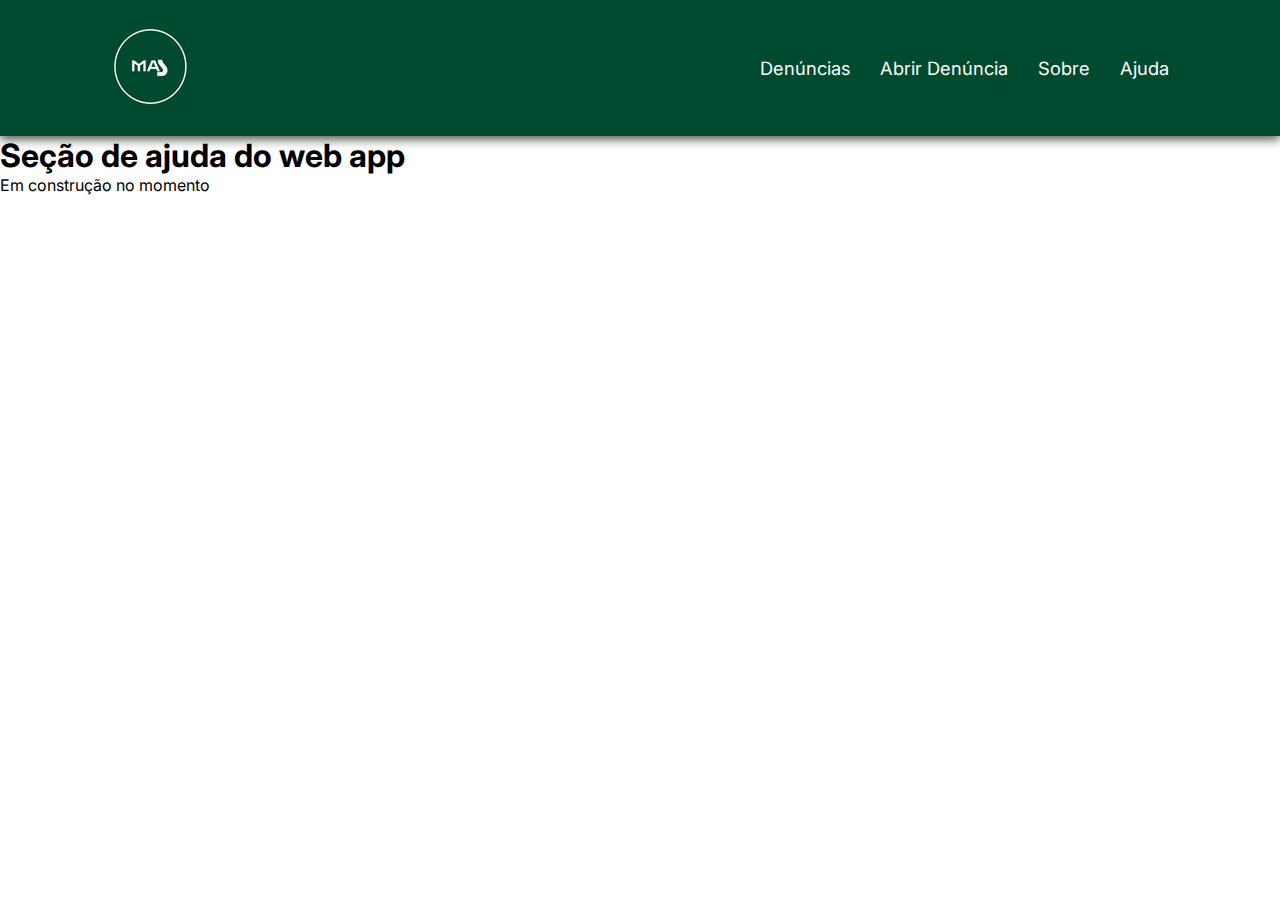
<file: html_ajuda.html>
<!DOCTYPE html>
<html lang="en">
<head>
    <meta charset="UTF-8">
    <meta name="viewport" content="width=device-width, initial-scale=1.0">
    <title>Ajuda</title>
    <link rel="icon" href="assets/img/icones_MAS/Assets.xcassets/AppIcon.appiconset/_/40.png">
    <link rel="stylesheet" href="https://cdnjs.cloudflare.com/ajax/libs/font-awesome/6.4.2/css/all.min.css">
    <link href="assets/css/style.css" rel="stylesheet">
</head>
<body>
    <!-- CABEÇALHO -->
    <header>
        <nav class="nav-bar">
            <div>
                <a href="index.html" class="button-logo"><img src="assets/img/icones_MAS/Assets.xcassets/AppIcon.appiconset/_/88.png" alt=""></a>
            </div>
            <div class="nav-list">
                <ul>
                    <li class="nav-item"><a href="html_denuncias_realizadas.html" class="nav-link">Denúncias</a></li>
                <li class="nav-item"><a href="html_denuncia.html" class="nav-link">Abrir Denúncia</a></li>
                <li class="nav-item"><a href="html_sobre.html" class="nav-link">Sobre</a></li>
                <li class="nav-item"><a href="html_ajuda.html" class="nav-link">Ajuda</a></li>
                </ul>
            </div>
            <div class="mobile-menu-icon">
                <button onclick="menuShow()"><img class="icon" src="assets/img/menu_white_36dp.svg" alt=""></button>
            </div>
        </nav>
        <div class="mobile-menu">
            <ul>
                <li class="nav-item"><a href="index.html" class="nav-link">Início</a></li>
                <li class="nav-item"><a href="html_denuncias_realizadas.html" class="nav-link">Denúncias</a></li>
                <li class="nav-item"><a href="html_denuncia.html" class="nav-link">Abrir Denúncia</a></li>
                <li class="nav-item"><a href="html_sobre.html" class="nav-link">Sobre</a></li>
                <li class="nav-item"><a href="html_ajuda.html" class="nav-link">Ajuda</a></li>
            </ul>
        </div>
    </header>

    <!-- CORPO -->
<h1>Seção de ajuda do web app</h1>
<p>Em construção no momento</p>
    

<script src="assets/js/script_geral.js"></script>
</body>
</html>
</file>
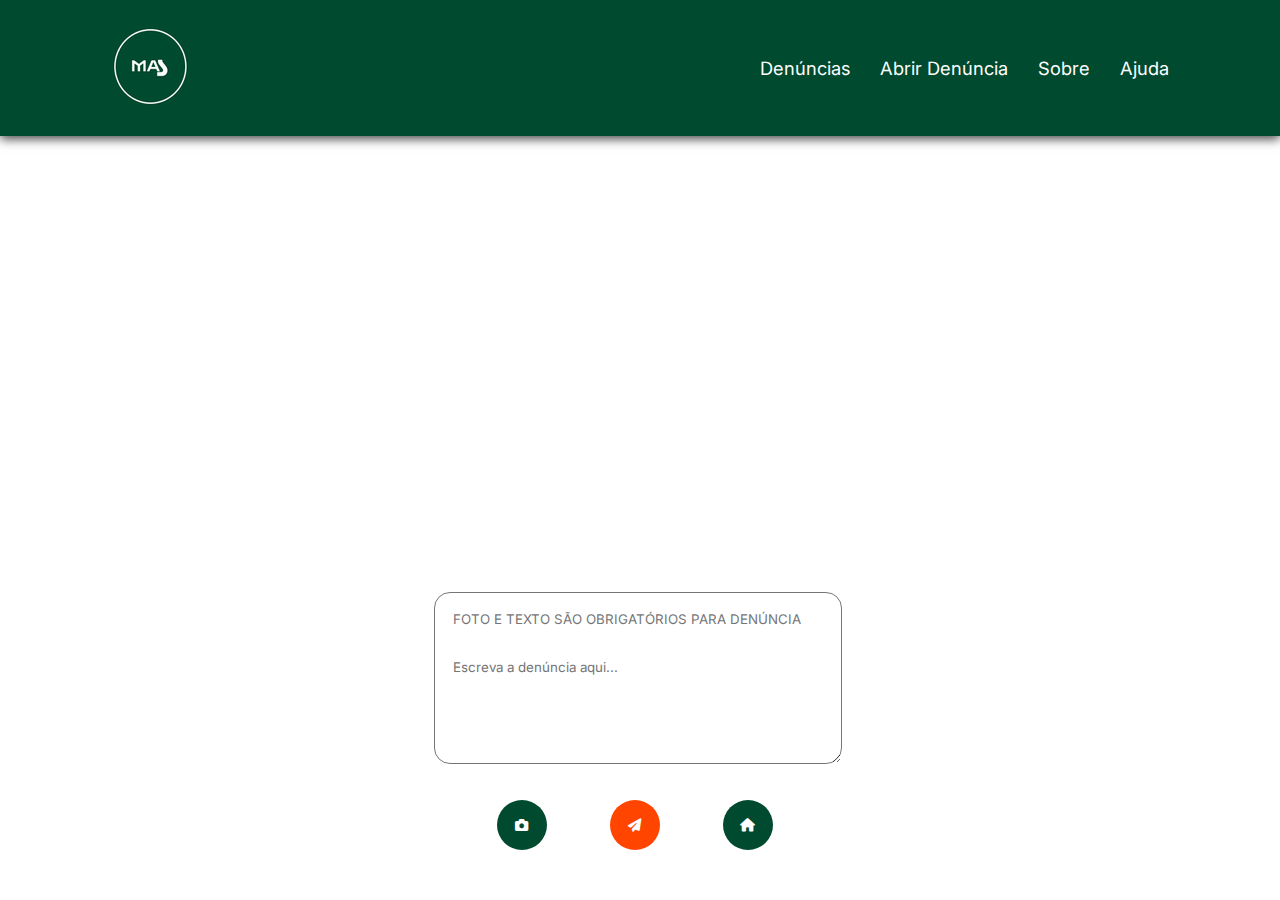
<file: html_denuncia.html>
<!DOCTYPE html>
<html lang="pt-BR">
<head>
    <meta charset="UTF-8">
    <meta name="viewport" content="width=device-width, initial-scale=1, maximum-scale=1, user-scalable=no">
    <title>Tirar Foto e Redirecionar</title>
    <link rel="icon" href="assets/img/icones_MAS/Assets.xcassets/AppIcon.appiconset/_/40.png">
    <link rel="stylesheet" href="https://cdnjs.cloudflare.com/ajax/libs/font-awesome/6.4.2/css/all.min.css">
    <link href="assets/css/style.css" rel="stylesheet">
</head>
<body>
    <!-- CABEÇALHO -->
    <header>
        <nav class="nav-bar">
            <div>
                <a href="index.html" class="button-logo"><img src="assets/img/icones_MAS/Assets.xcassets/AppIcon.appiconset/_/88.png" alt=""></a>
            </div>
            <div class="nav-list">
                <ul>
                    <li class="nav-item"><a href="html_denuncias_realizadas.html" class="nav-link">Denúncias</a></li>
                <li class="nav-item"><a href="html_denuncia.html" class="nav-link">Abrir Denúncia</a></li>
                <li class="nav-item"><a href="html_sobre.html" class="nav-link">Sobre</a></li>
                <li class="nav-item"><a href="html_ajuda.html" class="nav-link">Ajuda</a></li>
                </ul>
            </div>
            <div class="mobile-menu-icon">
                <button onclick="menuShow()"><img class="icon" src="assets/img/menu_white_36dp.svg" alt=""></button>
            </div>
        </nav>
        <div class="mobile-menu">
            <ul>
                <li class="nav-item"><a href="index.html" class="nav-link">Início</a></li>
                <li class="nav-item"><a href="html_denuncias_realizadas.html" class="nav-link">Denúncias</a></li>
                <li class="nav-item"><a href="html_denuncia.html" class="nav-link">Abrir Denúncia</a></li>
                <li class="nav-item"><a href="html_sobre.html" class="nav-link">Sobre</a></li>
                <li class="nav-item"><a href="html_ajuda.html" class="nav-link">Ajuda</a></li>
            </ul>
        </div>
    </header>

    <!-- CORPO -->
    <main>
        <div id="container">
            <div>
                <div class="media-container">
                    <video id="video" autoplay></video>
                    <canvas style="display: none;"></canvas>
                    <img id="capturedImage" style="display: none; max-width: 100%; width: 100%;" alt="Captured Image">
                </div>
                <div>
                    <label for="texto"></label>
                    <textarea id="textInput" name="texto" placeholder="FOTO E TEXTO SÃO OBRIGATÓRIOS PARA DENÚNCIA&#13;&#10;&#13;&#10;&#13;&#10;Escreva a denúncia aqui... " rows="5" cols="40" required></textarea>
                </div>
            </div>
        
            
            <div>
                <div class="button-container">
                    <button id="captureButton" class="special-button">
                        <i class="fas fa-camera"></i>
                    </button>
                
                    <button id="newCaptureButton" style="display: none;" class="special-button">
                        <i class="fas fa-trash"></i>
                    </button>
                </div>
                <div class="button-container">
                    <button id="submitButton" type="submit" disabled class="special-button">
                        <i class="fas fa-paper-plane"></i>
                    </button>
                </div>
                <div class="button-container">
                    <a href="index.html">
                        <button class="special-button"><i class="fas fa-home"></i></button>
                    </a>
                </div>
            </div>
        </div>
    </main>   
    <script src="https://cdn.emailjs.com/dist/email.min.js"></script>
    <script src="assets/js/script_camera.js"></script>
    <script src="assets/js/script_geral.js"></script>
</body>
</html>
</file>
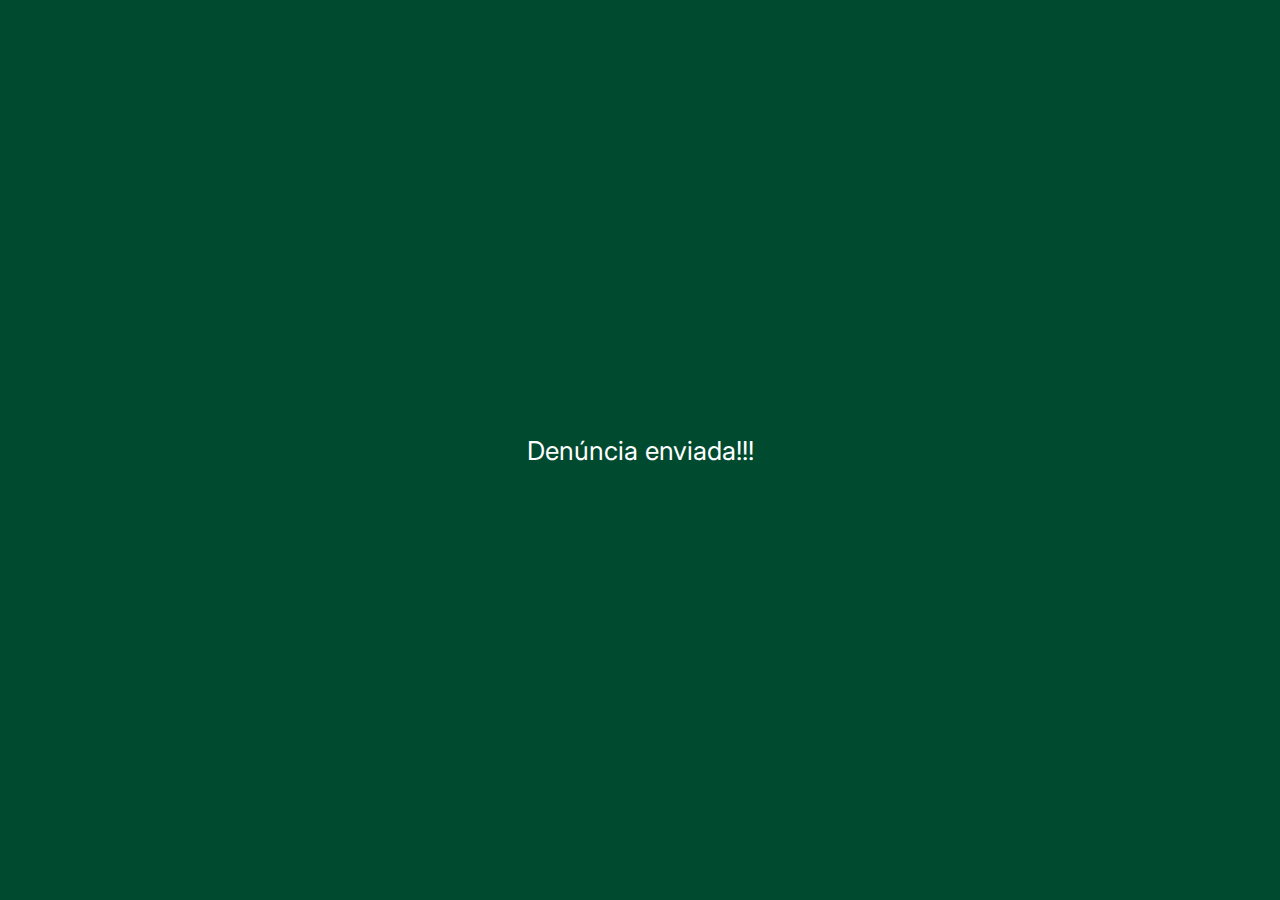
<file: html_denuncia_enviada.html>
<!DOCTYPE html>
<html lang="pt-BR">
<head>
    <meta charset="UTF-8">
    <meta name="viewport" content="width=device-width, initial-scale=1, maximum-scale=1, user-scalable=no">
    <title>Tela de Transição</title>
    <link rel="icon" href="assets/img/icones_MAS/Assets.xcassets/AppIcon.appiconset/_/40.png">
    <link href="assets/css/style.css" rel="stylesheet">
       
</head>
<body class="green-background">
    <main>
        <div id="transition-screen">

            <div>
                <p class="p-send">Denúncia enviada!!!</p>
            </div>
        </div>
    </main>

    <script src="assets/js/script_transicao.js"></script>
</body>
</html>
</file>
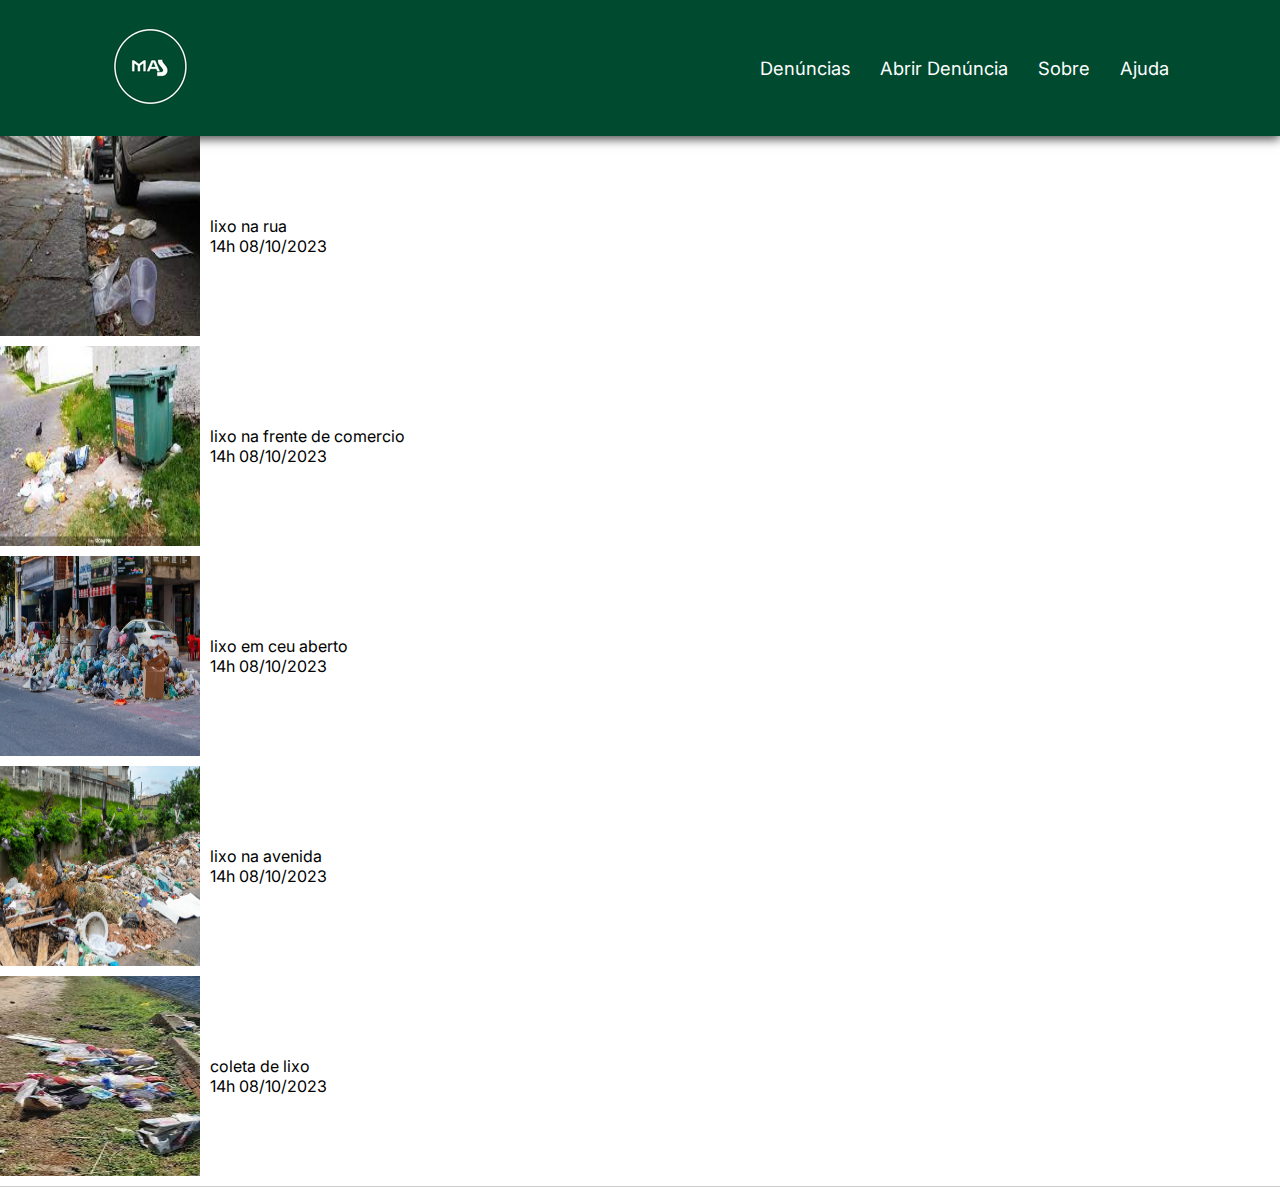
<file: html_denuncias_realizadas.html>
<!DOCTYPE html>
<html lang="pt-BR">
<head>
    <meta charset="UTF-8">
    <meta name="viewport" content="width=device-width, initial-scale=1, maximum-scale=1, user-scalable=no">
    <link rel="stylesheet" href="https://cdnjs.cloudflare.com/ajax/libs/font-awesome/6.0.0-beta3/css/all.min.css">
    <link href="assets/css/style.css" rel="stylesheet">
    <title>Document</title>
    <link rel="icon" href="assets/img/icones_MAS/Assets.xcassets/AppIcon.appiconset/_/40.png">
</head>
<body class="scroll-enabled">
    <!-- CABEÇALHO -->
    <header>
        <nav class="nav-bar">
            <div>
                <a href="index.html" class="button-logo"><img src="assets/img/icones_MAS/Assets.xcassets/AppIcon.appiconset/_/88.png" alt=""></a>
            </div>
            <div class="nav-list">
                <ul>
                    <li class="nav-item"><a href="html_denuncias_realizadas.html" class="nav-link">Denúncias</a></li>
                    <li class="nav-item"><a href="html_denuncia.html" class="nav-link">Abrir Denúncia</a></li>
                    <li class="nav-item"><a href="html_sobre.html" class="nav-link">Sobre</a></li>
                    <li class="nav-item"><a href="html_ajuda.html" class="nav-link">Ajuda</a></li>
                </ul>
            </div>
            <div class="mobile-menu-icon">
                <button onclick="menuShow()"><img class="icon" src="assets/img/menu_white_36dp.svg" alt=""></button>
            </div>
        </nav>
        <div class="mobile-menu">
            <ul>
                <li class="nav-item"><a href="index.html" class="nav-link">Início</a></li>
                <li class="nav-item"><a href="html_denuncias_realizadas.html" class="nav-link">Denúncias</a></li>
                <li class="nav-item"><a href="html_denuncia.html" class="nav-link">Abrir Denúncia</a></li>
                <li class="nav-item"><a href="html_sobre.html" class="nav-link">Sobre</a></li>
                <li class="nav-item"><a href="html_ajuda.html" class="nav-link">Ajuda</a></li>
            </ul>
        </div>
    </header>
    <main>
        <div class="galeria">
            <div class="imagem-com-texto">

                </div>
            </div>

        </div>
    </main>

    <script src="assets/js/script_denuncias.js"></script>
    <script src="assets/js/script_geral.js"></script>
</body>
</html>
</file>
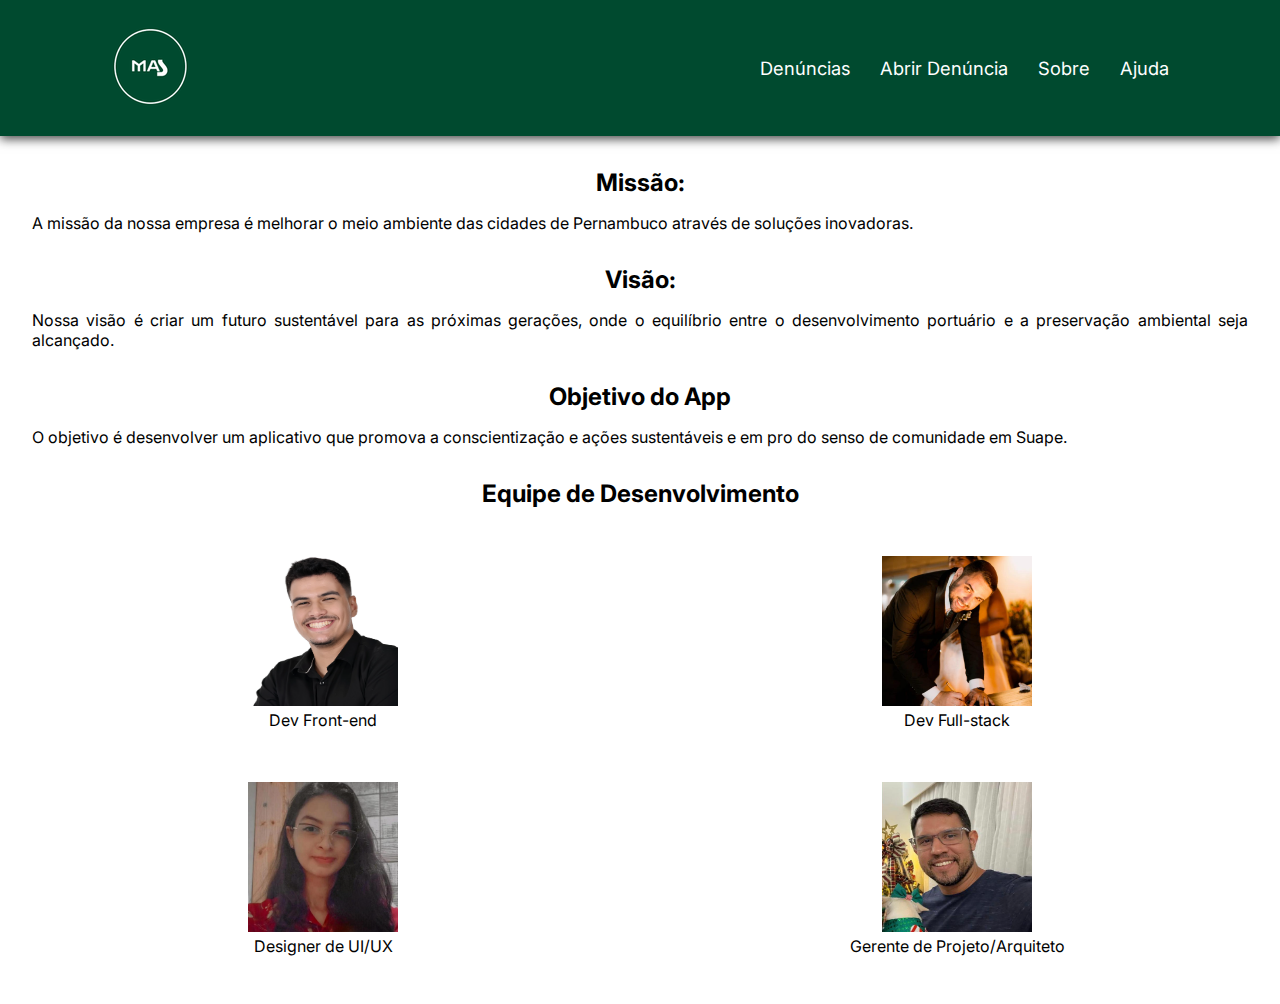
<file: html_sobre.html>
<!DOCTYPE html>
<html lang="pt-BR">
<head>
    <meta charset="UTF-8">
    <meta name="viewport" content="width=device-width, initial-scale=1, maximum-scale=1, user-scalable=no">
    <link rel="stylesheet" href="https://cdnjs.cloudflare.com/ajax/libs/font-awesome/6.0.0-beta3/css/all.min.css">
    <link href="assets/css/style.css" rel="stylesheet">
    <title>Document</title>
    <link rel="icon" href="assets/img/icones_MAS/Assets.xcassets/AppIcon.appiconset/_/40.png">
</head>
<body class="scroll-enabled">
    <!-- CABEÇALHO -->
    <header>
        <nav class="nav-bar">
            <div>
                <a href="index.html" class="button-logo"><img src="assets/img/icones_MAS/Assets.xcassets/AppIcon.appiconset/_/88.png" alt=""></a>
            </div>
            <div class="nav-list">
                <ul>
                    <li class="nav-item"><a href="html_denuncias_realizadas.html" class="nav-link">Denúncias</a></li>
                    <li class="nav-item"><a href="html_denuncia.html" class="nav-link">Abrir Denúncia</a></li>
                    <li class="nav-item"><a href="html_sobre.html" class="nav-link">Sobre</a></li>
                    <li class="nav-item"><a href="html_ajuda.html" class="nav-link">Ajuda</a></li>
                </ul>
            </div>
            <div class="mobile-menu-icon">
                <button onclick="menuShow()"><img class="icon" src="assets/img/menu_white_36dp.svg" alt=""></button>
            </div>
        </nav>
        <div class="mobile-menu">
            <ul>
                <li class="nav-item"><a href="index.html" class="nav-link">Início</a></li>
                <li class="nav-item"><a href="html_denuncias_realizadas.html" class="nav-link">Denúncias</a></li>
                <li class="nav-item"><a href="html_denuncia.html" class="nav-link">Abrir Denúncia</a></li>
                <li class="nav-item"><a href="html_sobre.html" class="nav-link">Sobre</a></li>
                <li class="nav-item"><a href="html_ajuda.html" class="nav-link">Ajuda</a></li>
            </ul>
        </div>
    </header>

    <!-- CORPO -->
    <main>
        <section class="enterprise-info">
            <div class="about-text">
                <h2 class="about-h2">Missão:</h2>
                <p class="about-p">A missão da nossa empresa é melhorar o meio ambiente das cidades de Pernambuco através de soluções inovadoras.</p>
            </div>
            <div class="about-text">
                <h2 class="about-h2">Visão:</h2>
                <p class="about-p">Nossa visão é criar um futuro sustentável para as próximas gerações, onde o equilíbrio entre o desenvolvimento portuário e a preservação ambiental seja alcançado.</p>
            </div>
            <div class="about-text">
                <h2 class="about-h2">Objetivo do App</h2>
                <p class="about-p">O objetivo é desenvolver um aplicativo que promova a conscientização e ações sustentáveis e em pro do senso de comunidade em Suape.</p>
            </div>
        </section>

        <section class="team">
            <div>
                <h2 class="about-h2">Equipe de Desenvolvimento</h2>
            </div>
            <div class="developer-container">
                <div class="developer">
                    <img src="assets/img/dev3fend.png" alt="Desenvolvedor 1">
                    <p>Dev Front-end</p>
                </div>
                <div class="developer">
                    <img src="assets/img/dev2bend.png" alt="Desenvolvedor 2">
                    <p>Dev Full-stack</p>
                </div>
                <div class="developer">
                    <img src="assets/img/dev1ux.png" alt="Desenvolvedor 3">
                    <p>Designer de UI/UX</p>
                </div>
                <div class="developer">
                    <img src="assets/img/dev4arq.png" alt="Desenvolvedor 4">
                    <p>Gerente de Projeto/Arquiteto</p>
                </div>
            </div>
        </section>
    </main>



    <script src="assets/js/script_geral.js"></script>
</body>
</html>
</file>
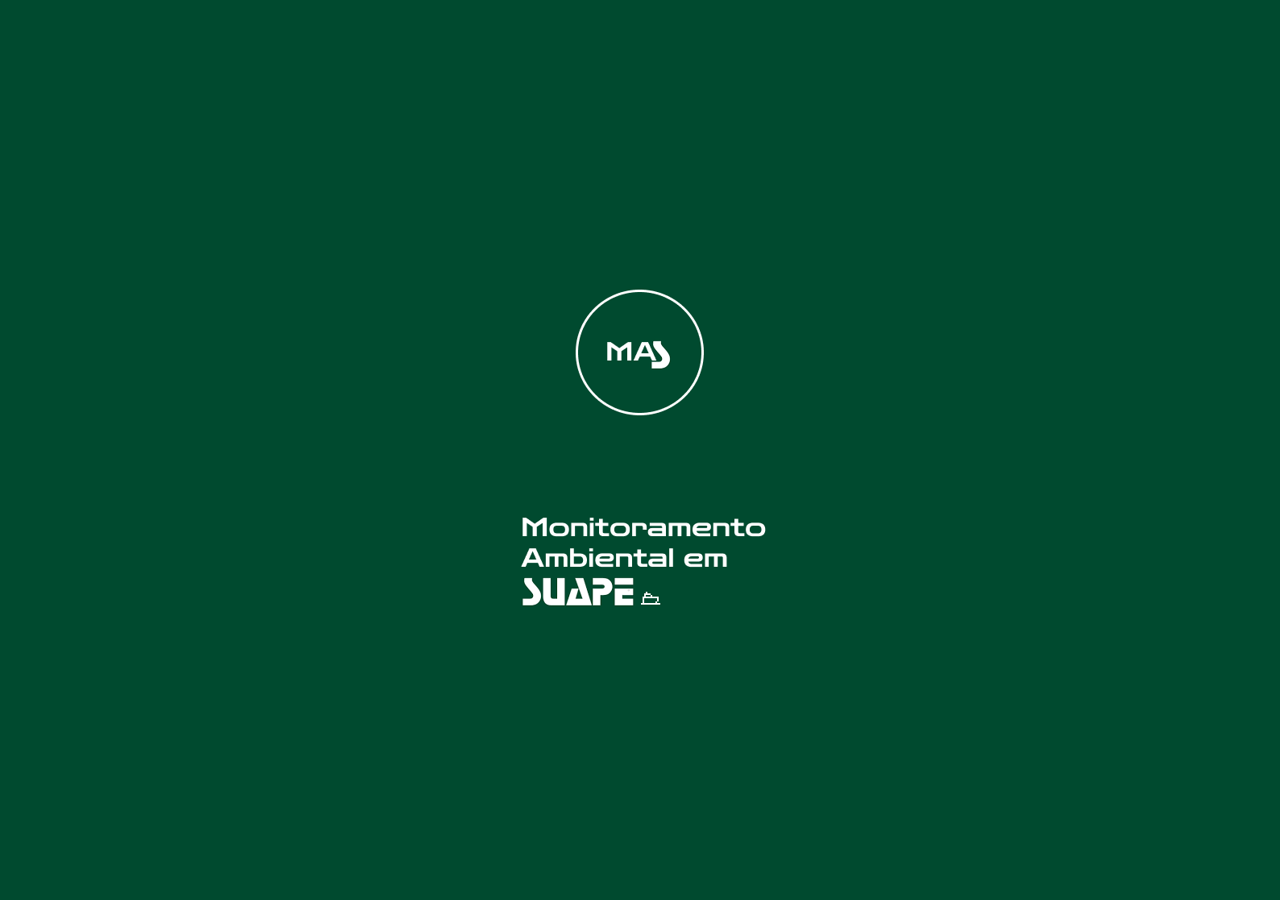
<file: html_transicao.html>
<!DOCTYPE html>
<html lang="pt-BR">
<head>
    <meta charset="UTF-8">
    <meta name="viewport" content="width=device-width, initial-scale=1, maximum-scale=1, user-scalable=no">
    <title>Tela de Transição</title>
    <link rel="icon" href="assets/img/icones_MAS/Assets.xcassets/AppIcon.appiconset/_/40.png">
    <link href="assets/css/style.css" rel="stylesheet">
</head>
<body class="green-background">
    <main>
        <div id="transition-screen">
            <img src="assets/img/tela_transicao_MAS.png" alt="Imagem de Transição">
        </div>
    </main>
    
    <script src="assets/js/script_transicao.js"></script>
</body>
</html>
</file>
<file: assets/css/style.css>
@import url('https://fonts.googleapis.com/css2?family=Inter:wght@200;300;400;500&display=swap');




#transition-screen {
    font-family: 'Inter', sans-serif;
    margin: 0; 
    padding: 0; 
    display: flex; 
    justify-content: center; 
    align-items: center;
    height: 100vh;
}

#transition-screen img {
    max-width: 100%; 
}

body.green-background {
    background-color: #004A2F; 
    margin: 0; 
    padding: 0;
    overflow: hidden; 
}


/* Estilos gerais/main */

    /* HEADER */
    /* NAV BAR */

* {
    padding: 0;
    margin: 0;
    font-family: 'Inter', sans-serif;
}

header {
    background-color: #004A2F;
    box-shadow: 0px 3px 10px #464646;
}

.nav-bar {
    display: flex;
    justify-content: space-between;
    padding: 1.5rem 6rem;
}


.button-logo {
    font-family: 'Inter', sans-serif;
    color: #fff;
    display: flex;
    align-items: left;
    margin-left: 10px;
    text-decoration: none;
    font-size: 1.75rem;
}


.nav-list {
    display: flex;
    align-items: center;
}

.nav-list ul {
    display: flex;
    justify-content: center;
    list-style: none;
}

.nav-item {
    margin: 0 15px;
}

.nav-link {
    text-decoration: none;
    font-size: 1.15rem;
    color: #fff;
    font-weight: 400;
}


.mobile-menu-icon {
    display: none;
}

.mobile-menu {
    display: none;
    position:absolute;
    top: 0; 
    right: 0; 
    background-color: rgba(0, 74, 47, 0.75);
    width: 100%; 
    z-index: 2; 
    margin-top: 100px;
    
}

@media screen and (max-width: 730px) {
    .nav-bar {
        padding: 1.2rem;
    }
    .nav-item {
        display: none;
    }
    .mobile-menu-icon {
        display: block;
        position: absolute;
        top: 0; 
        right: 0; 
        margin: 10px;
        z-index: 3; 
    }
    .mobile-menu-icon button {
        background-color: transparent;
        border: none;
        cursor: pointer;
        display: flex; 
        align-items: center; 
        justify-content: right; 
        margin: 20px;
    }
    .mobile-menu ul {
        display: flex;
        flex-direction: column;
        text-align: center;
        padding-bottom: 2rem;
    }
    .mobile-menu .nav-item {
        display: block;
        padding-top: 2rem;
    }
    .open {
        display: block;
    }

}




    /* CORPO HTML_DENUNCIA*/ 

body {
    font-family: 'Inter', sans-serif;
    margin: 0; 
    padding: 0; 
    overflow: hidden; 
    position: relative;
}
#container {
    display: flex;
    flex-direction: column;
    align-items: center;
    justify-content: center;
    height: 80vh;
}
#info-container {
    display: grid;
    grid-template-columns: 1fr 1fr; 
    gap: 10px; 
    justify-content: center;
    margin: 10px auto; 
    max-width: 80%; 
    height: 20vh;
    margin-top: 2rem;
}

.info {
    margin: 10px;
    display: flex;
    font-size: 26px;
    flex-direction: column; 
    align-items: center; 
    padding: 10px;
    text-align: center; 
    height: 30vh;
    margin-left: 50px;
    margin-right: 50px;
}
#map {
    width: 100%;
    height: 70vh; 
    margin-top: 20px; 
    margin-bottom: 2rem;
}
#btn-container {
    text-align: center;
    margin-top: 10px;
    margin-bottom: 10px; 
}
#btn-container button {
    padding: 10px 20px;
}
.icon {
    align-items: center; 
}
button {
    border: none;
    border-radius: 99px;
    color: white;
    background: #004A2F;
    cursor: pointer;
    transition: 0.3s;
    width: 150px;
    height: 40px;

}

button.special-button {
    border: none;
    border-radius: 50%; 
    color: white;
    background: #004A2F;
    cursor: pointer;
    transition: 0.3s;
    width: 50px;
    height: 50px;
    margin-right: 30px;
}

button.special-button:disabled {
    background: orangered;
}

.button-container {
    display: inline-block;
    margin: 0 5px; 
    margin-top: 2rem;
    margin-left: 1.5rem;
}

.button-row {
    display: flex; 
    justify-content: center; 
}

.btn-main {
    margin-top: 1rem;
    margin-right: 0.5rem;
    margin-left: 0.5rem;
}

/* Estilos Camera */

textarea {
    border-radius: 1rem;
    padding: 1.1rem;
    justify-content: center;
    height: 15vh;
    width: 83.5%;
    margin-left: 1rem;
    margin-right: 1rem;
}

.media-container {
    width: 100%;
    height: 50vh; 
    position: relative; 
}

#capturedImage {
<<<<<<< HEAD
    max-width: 100%;
    height: auto; 
    height: auto; 
    width: 100%;
    height: 100%;
    object-fit: cover; /* Mantém a proporção e preenche o contêiner */
    max-height: 45vh; /* Limita a altura a 100% da altura da tela, se necessário */
>>>>>>> 6f301d96f727944894f90db04f37b813e8855fc2
}

video {
    width: 100%;
    height: 100%;
    object-fit: cover; /* Mantém a proporção e preenche o contêiner */
    max-height: 45vh; /* Limita a altura a 100% da altura da tela, se necessário */
}




/* GALERIA DE DENUNCIAS  */
body.scroll-enabled {
    overflow: auto; 
}
.galeria {
    display: flex;
    flex-direction: column; 
    align-items: left; 
    border-bottom: 1px solid #ccc;
}

.imagem-com-texto {
    display: flex; 
    align-items: center; 
    margin-bottom: 10px; 
}

.imagem-com-texto img {
    width: 200px; 
    height: 200px; 
    margin-right: 10px; 
}

.imagem-com-texto p {
    margin: 0; 
}



/*  SOBRE  */
.developer-container {
    display: grid;
    grid-template-columns: repeat(2, 1fr); 
    gap: 20px; 
    justify-content: center; 
    align-items: center; 
    margin-left: 1rem;
    margin-right: 1rem;
    margin-bottom: 3rem;
}

.developer {
    text-align: center; 
}

/* Estilize as imagens, se necessário */
.developer img {
    margin-top: 2rem;
    height: 150px;
    width: 150px; 
}

.about-h2 {
    font-family: 'Inter', sans-serif;
    text-align: center; 
    font-family: 'Inter', sans-serif; 
    margin-top: 2rem;
    margin-bottom: 1rem;

}
.about-p{
    text-align: justify;
    font-family: 'Inter', sans-serif; 
}
.enterprise-info{
    margin-right: 2rem;
    margin-left: 2rem;
    margin-bottom: 2rem;
}

.p-send{
    text-align: center;
    font-family: 'Inter', sans-serif; 
    color: white;
    font-size: 26px;

}
</file>
